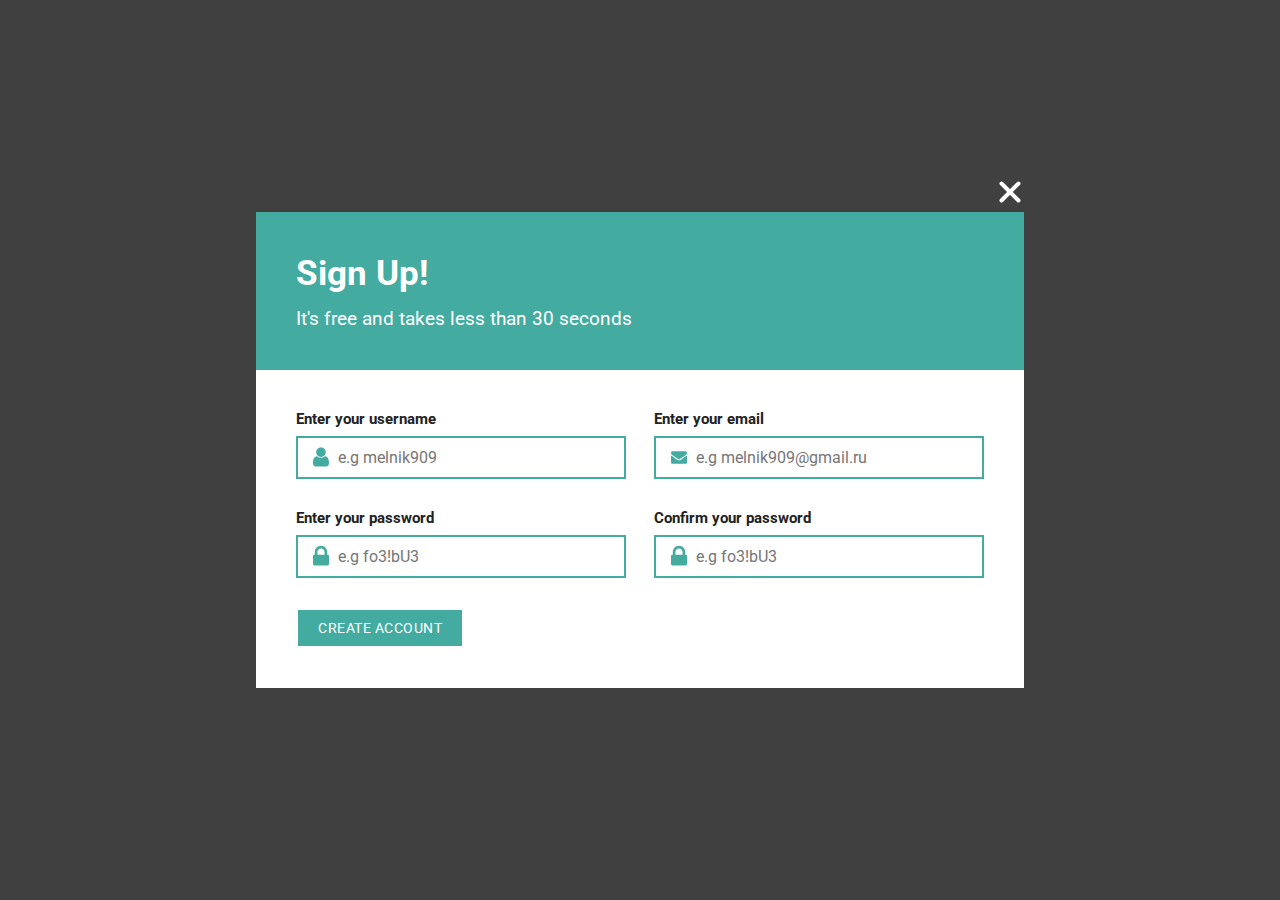
<file: lesson 4 task 3/index.html>
<!DOCTYPE html>
<html lang="ru">
<head>
    <meta charset="UTF-8">
    <meta name="viewport" content="width=device-width, initial-scale=1.0">
    <meta http-equiv="X-UA-Compatible" content="ie=edge">
    <title>MQ–2.2. Задача 3 — Попап регистрации</title>
    <link rel="stylesheet" href="https://fonts.googleapis.com/css?family=Roboto:400,700">
    <link rel="stylesheet" href="./css/popup-common.css">
    <link rel="stylesheet" href="./css/popup.css">
    <link rel="shortcut icon" href="../../favicon.ico" type="image/x-icon">
</head>
<body>
<div class="popup">
  <div class="popup__container">
    <div class="sign-up">
      <header class="sign-up__header">
        <h3 class="sign-up__title">Sign Up!</h3> 
        <span class="sign-up__hint">It's free and takes less than 30 seconds</span>
      </header>
      <div class="sign-up__content">
        <form class="sign-up__form">
          <div class="sign-up__row">
            <div class="sign-up__column">
              <label class="sign-up__label" for="username">Enter your username</label>
              <input id="username" class="sign-up__field sign-up__field_username" placeholder="e.g melnik909" name="username" required> 
            </div>
            <div class="sign-up__column">
              <label class="sign-up__label" for="email">Enter your email</label>
              <input id="email" class="sign-up__field sign-up__field_email" type="email" placeholder="e.g melnik909@gmail.ru" name="email" required> 
            </div>            
          </div>
          <div class="sign-up__row">
            <div class="sign-up__column">
              <label class="sign-up__label" for="password">Enter your password</label>
              <input id="password" class="sign-up__field sign-up__field_password" type="password" placeholder="e.g fo3!bU3" name="password" required> 
            </div>
            <div class="sign-up__column">
              <label class="sign-up__label" for="repeat-password">Confirm your password</label>
              <input id="repeat-password" class="sign-up__field sign-up__field_password" type="password" placeholder="e.g fo3!bU3" name="confirm-password" required> 
            </div>
          </div>  
          <div class="sign-up__row">
            <button class="sign-up__button"><span class="sign-up__button-label">Create account</span></button>
          </div>
        </form>
      </div>
    </div>
    <button class="popup__close" type="button">Закрыть окно</button>
  </div>
</div>
</body>
</html>
</file>
<file: lesson 4 task 3/css/popup-common.css>
body {
  margin: 0;
  font-family: 'Roboto', sans-serif;
}

.popup {
  width: 100%;
  height: 100vh;
  box-sizing: border-box;
  padding-top: 50px;
  padding-bottom: 50px;
  
  background-color: rgba(0, 0, 0, 0.75);
  overflow-y: auto;
  
  position: fixed;
  top: 0;
  left: 0;
  display: flex;
}

.popup__container {
  max-width: 768px;
  width: 95%;
  margin: auto;
  
  background-color: #ffffff;
  position: relative;
}

/* sign-up */

.sign-up {
  background-color: #fff;
  color: #222;
}

.sign-up__header {
  background-color: #44aba1;
  color: #ffffff;
}

.sign-up__title {
  font-size: 2.2em;
  margin-top: 0;
  margin-bottom: .35em;
}

.sign-up__hint {
  font-size: 1.2em;
}

@media (min-width: 481px) {

  .sign-up__header {
    font-size: 16px;
  }

  .sign-up__header, .sign-up__content {
    padding: 40px;
  }  

  .sign-up__row {
    display: flex;
    flex-wrap: wrap;
    align-items: flex-start;
    justify-content: space-between;
  }

  .sign-up__row:not(:first-child) {
    margin-top: 30px;
  }    

  .sign-up__column {
    width: 48%;
  }
}

@media (max-width: 480px) {

  .sign-up__header {
    font-size: 13px;
  }

  .sign-up__header, .sign-up__content {
    padding: 20px;
  }    

  .sign-up__row:not(:first-child), .sign-up__column:not(:first-of-type) {
    margin-top: 20px;
  }

  .sign-up__button {
    width: 100%;
  }
}

.sign-up__label {
  font-weight: 700;
  font-size: 15px;
  margin-bottom: 8px;
  display: block;
}

.sign-up__field {
  border: 2px solid #44aba1;
  box-sizing: border-box;
  padding: 10px 20px 10px 40px;
  width: 100%;
  font-family: inherit;
  font-size: 100%;
  transition: box-shadow 0.3s ease-out;
  -webkit-appearance: none;
  border-radius: 0;
  background-repeat: no-repeat;
  background-position: 15px 50%;
  background-size: 16px;
}

.sign-up__field::-webkit-input-placeholder {
  color: #767676;
}

.sign-up__field::-moz-placeholder {
  color: #767676;
  opacity: 1;
}

.sign-up__field:focus {
  outline: none;
  box-shadow: 0 0 0 3px #44aba1 inset;
}

.sign-up__field_username {
  background-image: url("../img/user.svg");
}

.sign-up__field_email {
  background-image: url("../img/envelope.svg");
}

.sign-up__field_password {
  background-image: url("../img/lock.svg");
}

.sign-up__button {
  background-color: #44aba1;
  border: 2px solid currentColor;
  cursor: pointer;
  border-radius: 2px;
  padding: 10px 20px;
  position: relative;
  overflow: hidden;
  transition: background-color 0.3s ease-out, color 0.3s ease-out;
  font-family: inherit;
  font-size: 14px;
  color: #ffffff;
  letter-spacing: 0.5px;
  text-transform: uppercase;
}

.sign-up__button:hover, .sign-up__button:focus {
  background-color: #ffffff;
  color: #509992;
}

/* button close */

.popup__close {
  background-color: transparent;
  border: none;
  padding: 0;
  text-indent: -9999px;
  cursor: pointer;  
}

.popup__close:before, .popup__close:after {
  content: "";
  background-color: #ffffff;
  border-radius: 5px;
  position: absolute;
  top: 50%;
  left: 50%;
}

.popup__close:before {
  transform: translate(-50%, -50%) rotate(45deg);
}

.popup__close:after {
  transform: translate(-50%, -50%) rotate(-45deg);
}
</file>
<file: lesson 4 task 3/css/popup.css>
.popup__close {
  width: 1.4em;
  height: 1em;
  font-size: 20px;

  position: absolute;
  top: -1.5em;
  right: 0;  
}

.popup__close:before, .popup__close:after {
  width: 28px;
  height: 4px;
}
 
@media (max-width: 480px) {
  .popup__close {
  font-size: 15px;
  }
}
</file>
